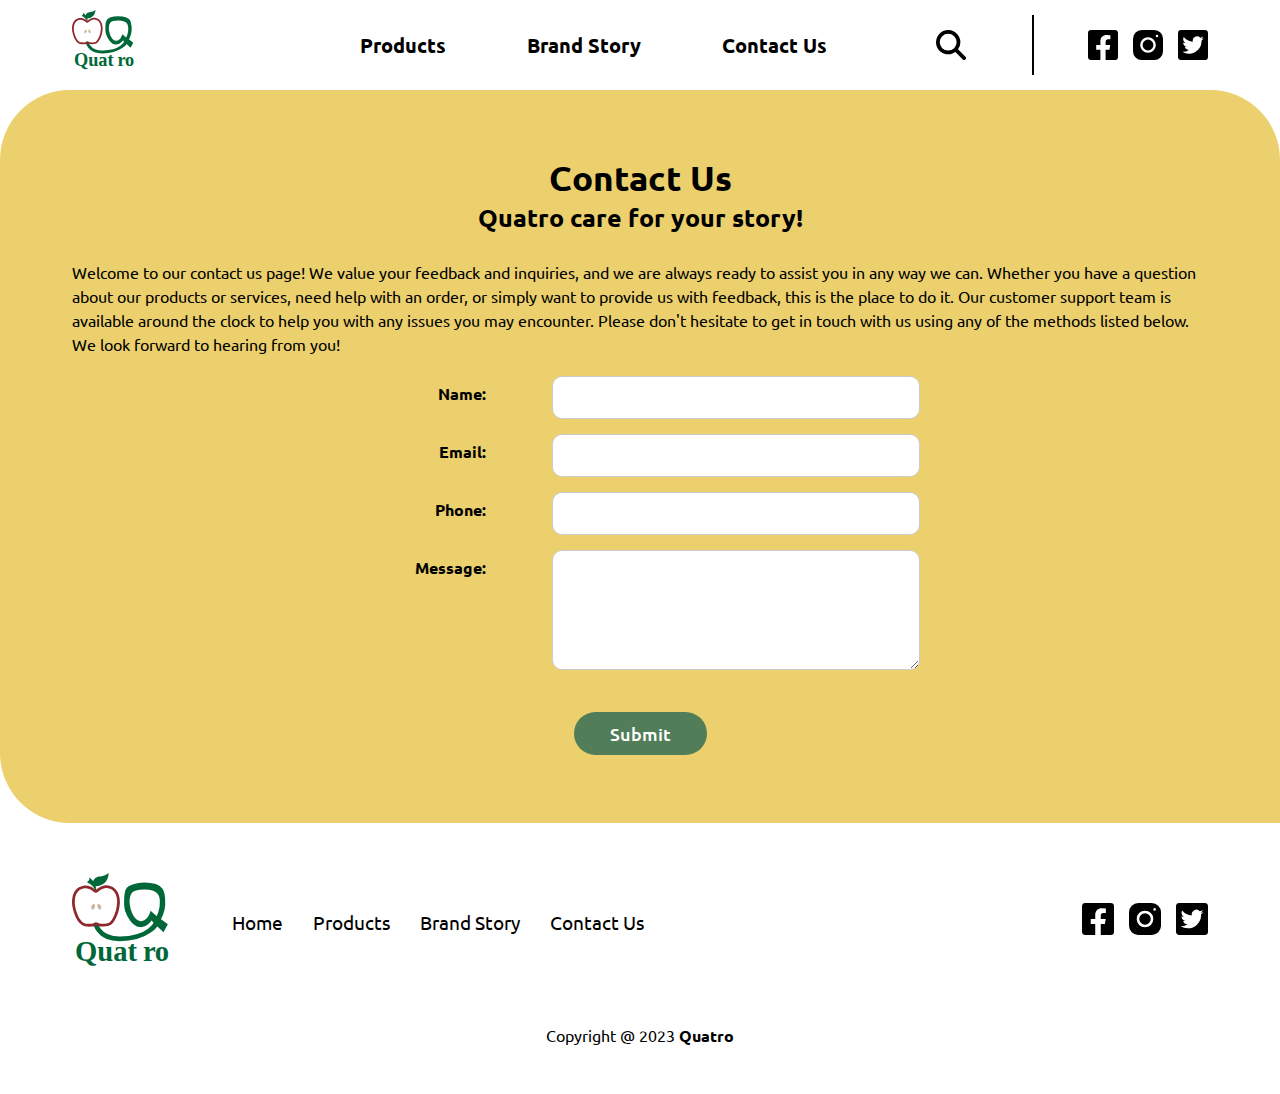
<file: contact-us.html>
<!DOCTYPE html>
<html lang="en">
<head>
    <meta charset="UTF-8">
    <meta http-equiv="X-UA-Compatible" content="IE=edge">
    <meta name="viewport" content="width=device-width, initial-scale=1.0">
    <link rel="preconnect" href="https://fonts.googleapis.com">
    <link rel="preconnect" href="https://fonts.gstatic.com" crossorigin>
    <link href="https://fonts.googleapis.com/css2?family=Noto+Serif:ital,wght@0,400;0,700;1,400;1,700&family=Ubuntu:ital,wght@0,300;0,400;0,500;1,300;1,400;1,500;1,700&display=swap" rel="stylesheet">
    <link href="css/reset.css" rel="stylesheet">
    <link href="css/grid.css" rel="stylesheet">
    <link href="css/main.css" rel="stylesheet">

    <title>.:: Quatro ::.</title>
</head>
<body>
    <h1 class="hidden">Welcome to New Quatro!</h1>
    <header class="grid-con" id="main-header">
        <h2 class="hidden">Top Navigation</h2>
        <nav class="col-span-1 m-col-span-1 l-col-start-4 l-col-end-10" id="main-nav">
            <h3 class="hidden">Main Navigation</h3>
            <button id="button"></button>
            <div id="burger-con">
                <ul>
                    <li><a href="404.html">Products</a></li>
                    <li><a href="brand-story.html">Brand Story</a></li>
                    <li><a href="contact-us.html">Contact Us</a></li>
                </ul>
            </div>
        </nav>
        <div class="col-start-2 col-end-4 m-col-start-4 m-col-end-6 l-col-span-3" id="main-logo">
            <a href="index.html">
                <img src="images/logo-apple_v1.svg" alt="logo">
            </a>
        </div>
        <div class="col-span-1 m-col-start-8 m-col-end-9 l-col-span-1" id="main-search">
            <img src="images/search.svg" alt="search">
        </div>
        <section class="l-col-start-11 l-col-end-13" id="social">
            <h3 class="hidden">Social Links</h3>
            <img src="images/facebook.svg" alt="facebook">
            <img src="images/instagram.svg" alt="instageam">
            <img src="images/twitter.svg" alt="twitter">
        </section>
    </header>

    <main>
    <div id="contact-us-page-con">
        <article class="grid-con">
            <h2 class="col-span-full" id="contact-us-page-title">Contact Us</h2>
            <p class="col-span-full" id="contact-us-page-subhead">Quatro care for your story!</p>
            <p class="col-span-full" id="contact-us-page-body">Welcome to our contact us page! We value your feedback and inquiries, and we are always ready to assist you in any way we can. Whether you have a question about our products or services, need help with an order, or simply want to provide us with feedback, this is the place to do it. Our customer support team is available around the clock to help you with any issues you may encounter. Please don't hesitate to get in touch with us using any of the methods listed below. We look forward to hearing from you!</p>
        </article>

        <div id="form-con">
            <form class="grid-con" method="post" target="_parent">

                <label class="col-span-2 m-col-start-2 m-col-end-4 l-col-start-4 l-col-end-6" for="name">Name:</label>
                <input class="col-span-full m-col-start-4 m-col-end-8 l-col-start-6 l-col-end-10" type="text" id="name" name="user_name">

                <label class="col-span-2 m-col-start-2 m-col-end-4 l-col-start-4 l-col-end-6" for="email">Email:</label>
                <input class="col-span-full m-col-start-4 m-col-end-8 l-col-start-6 l-col-end-10" type="email" id="email" name="user_email">

                <label class="col-span-2 m-col-start-2 m-col-end-4 l-col-start-4 l-col-end-6" for="phone">Phone:</label>
                <input class="col-span-full m-col-start-4 m-col-end-8 l-col-start-6 l-col-end-10" type="text" id="phone" name="user_email">

                <label class="col-span-2 m-col-start-2 m-col-end-4 l-col-start-4 l-col-end-6" for="message">Message:</label>
                <textarea class="col-span-full m-col-start-4 m-col-end-8 l-col-start-6 l-col-end-10" id="message" name="user_message"></textarea>

                <div class="col-start-2 col-end-4 m-col-start-4 m-col-end-6 l-col-start-6 l-col-end-8" id="form-button">
                    <a href="submission_notice.html">Submit</a>
                </div>
            </form>
        </div>
    </div>       

    </main>

    <footer class="grid-con">
        <h2 class="hidden">Footer</h2>
        <nav class="col-span-2 l-col-start-1 l-col-end-10" id="bottom-nav">
            <h3 class="hidden">Bottom Navigation</h3>
            <img src="images/logo-apple_v1.svg" alt="logo">
            <ul>
                <li><a href="index.html">Home</a></li>
                <li><a href="404.html">Products</a></li>
                <li><a href="brand-story.html">Brand Story</a></li>
                <li><a href="contact-us.html">Contact Us</a></li>
            </ul>
        </nav>
        <section class="col-start-4 col-end-5 m-col-start-7 m-col-end-9 l-col-start-11 l-col-end-13" id="social-bottom">
            <h3 class="hidden">Social Links</h3>
            <img src="images/facebook.svg" alt="facebook">
            <img src="images/instagram.svg" alt="instageam">
            <img src="images/twitter.svg" alt="twitter">
        </section>
        <p class="col-span-full">Copyright &#64; 2023 <span>Quatro</span></p>
    </footer>

    <script src="js/main.js"></script> 
</body>
</html>
</file>
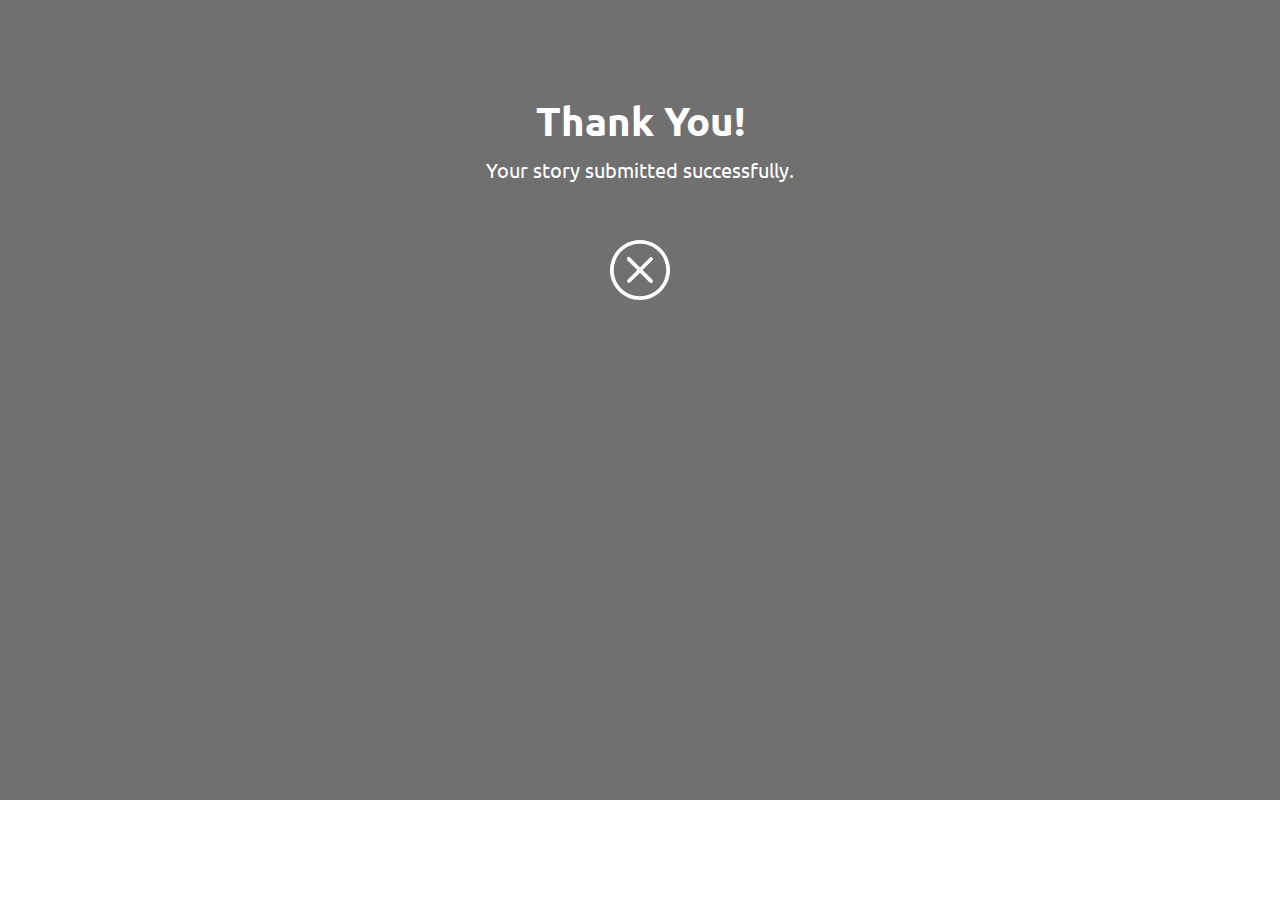
<file: submission_notice.html>
<!DOCTYPE html>
<html lang="en">
<head>
    <meta charset="UTF-8">
    <meta http-equiv="X-UA-Compatible" content="IE=edge">
    <meta name="viewport" content="width=device-width, initial-scale=1.0">
    <link rel="preconnect" href="https://fonts.googleapis.com">
    <link rel="preconnect" href="https://fonts.gstatic.com" crossorigin>
    <link href="https://fonts.googleapis.com/css2?family=Noto+Serif:ital,wght@0,400;0,700;1,400;1,700&family=Ubuntu:ital,wght@0,300;0,400;0,500;1,300;1,400;1,500;1,700&display=swap" rel="stylesheet">
    <link href="css/reset.css" rel="stylesheet">
    <link href="css/grid.css" rel="stylesheet">
    <link href="css/main.css" rel="stylesheet">

    <title>.:: Quatro ::.</title>
</head>
<body>
    <h1 class="hidden">Submission Notice</h1>    
    <div id="submission">
        <h1>Thank You!</h1>
        <p>Your story submitted successfully. </p>
        <a href="contact-us.html">
            <img src="images/x-circle.svg" alt="close button">
        </a>
    </div>       
</body>
</html>
</file>
<file: css/main.css>
/* 
    CSS Guide 

    1. General Styles
    2. Main Nav
    3. Main Hero Image
    4. Product
    5. Brand Story
    6. Contact Us
    7. Footer
    8. Tablet Screen
    9. Desktop Screen

 */

/* 1. General Styles */

.hidden {
    display: none;
}

body {
    font-family: 'Ubuntu', sans-serif;
    /* font-family: 'Noto Serif', serif; */
}

a {
  text-decoration: none;
  transition: all .5s ease-in-out;
}

input, textarea {
    display: block;
    margin: 0;
    padding: 0;
}

/* 2. Main Nav */

header {
    position: sticky;
    background-image: linear-gradient(180deg, #fff, hsla(0, 0%, 100%, 0.8) 56%, transparent);
}

#main-nav button {
    background: url(../images/hamburger.svg) no-repeat;
    border: 0;
    width: 25px;
    height: 30px;
    margin-top: 30px;
    margin-bottom: 20px;
    transition: all .5s ease;
    cursor: pointer;
}
 
#main-nav ul {
    list-style: none;
    padding: 0;
    margin-top: 80px;
}
 
#main-nav ul li a {
    display: block;
    padding: 10px 0 10px 0;
    text-align: center;
    color: #ffffff;
    font-size: 30px;
    transition: all 0.3s ease;
}
 
#main-nav ul li a:hover {
    color: #517d59;
}
 
#main-nav ul li {
    margin-bottom: 20px;
}

#burger-con {
    display: none;
}
 
#burger-con.slide-toggle {
    display: block;
    height: 100vh;
    width: 100vw;
    background: #626262;
    position: absolute;
    z-index: 2;
    top: 0;
    left: 0;
}
 
#main-nav button.expanded {
    background: url(../images/hamburger-white.svg) center no-repeat;
    transform: rotate(90deg);
    position: absolute;
    z-index: 3;
}

#main-logo {
    text-align: center;
}

#main-logo img {
    height: 60px;
    margin-top: 10px;
}

#main-search {
    text-align: right;
}

#main-search {
    height: 30px;
    margin-top: 30px;
}

#social {
    display: none;
}

/* 3. Main Hero Image */

#hero-con img {
    grid-column: 1/-1;
    justify-self: center;
}

#hero-main {
    object-fit: cover;
}

/* 4. Product */

#products {
    margin-top: 20px;
    margin-bottom: 20px;
}

.carousel {
    position: relative;
    overflow: hidden;
}
  
.carousel-items {
    display: flex;
    transition: transform 0.5s ease-in-out;
}

.carousel-item {
    flex: 0 0 100%;
    max-height: 100%;
    display: flex;
    flex-direction: column;
    align-items: center;
    position: relative;
}

.carousel-control {
    background: #c5c5c5;
    border-radius: 15px;
    border: none;
    font-size: 1.5rem;
    width: 40px;
    height: 40px;
    padding: 5px;
    cursor: pointer;
    z-index: 1;
    position: absolute;
    top: 45%;
    transform: translateY(-50%);
    transition: all 0.5s ease-out;
    color: #000000;
}

.prev {
    left: 5%;
}

.next {
    right: 5%;
    justify-self: right;
}

.product-box {
    padding-top: 10%;
    padding-bottom: 10%;
}

.product-box img {
    transition: all .5s ease-in;
}

.product-box #apple-img, .product-box #lime-img {
    height: 300px;
    margin-top: 40px;
}

.product-box #pineapple-img, .product-box #orange-img {
    height: 350px;
}

.product-box img:hover {
    transform: scale(1.15);
}

@keyframes swing {
    0% {
      transform: rotate(0);
    }
    33% {
      transform: rotate(-15deg);
    }
    66% {
      transform: rotate(15deg);
    }
    100% {
      transform: rotate(0);
    }
  }
  
.swing:hover {
    animation: swing 1s ease-in-out forwards;
}

.product-text {
    margin-top: 20px;
    text-align: center;
    font-size: 1.2rem;
    font-weight: bolder;
}

.product-text span {
    font-family: 'Noto Serif', serif;
    font-style: italic;
    color: #626262;
}

.sub-text {
    font-size: 1rem;
    font-weight: 300;
    line-height: 120%;
    margin-top: 10px;
}
  

/* 5. Brand Story */

#brand {
    margin-top: 25px;
    padding-top: 35px;
    padding-bottom: 35px;
}

iframe {
    width: 100%;
    height: 245px;
    margin: 0 auto;
}

#brand-text {
    background-color: #E2E0E0;
    text-align: center;
    display: flex;
    flex-direction: column;
    padding-left: 7%;
    padding-right: 5%;
    border-radius: 0 50px 0 50px;
    margin-top: 10px;
}

#brand-title {
    margin-top: 30px;
    font-size: 1.5rem;
    font-family: 'Noto Serif', serif;
    font-weight: bolder;
}

#brand-subtitle {
    margin-top: 10px;
    font-size: 1.2rem;
    font-family: 'Noto Serif', serif;
}

#brand-details {
    margin-top: 20px;
    text-align: left;
    margin-bottom: 30px;
    line-height: 130%
}

#brand-text img {
    width: 40%;
    height: 40%;
    margin: 0 auto;
}

#more {
    background-color: #517d59;
    color: #ffffff;
    border: 0;
    border-radius: 20px;
    cursor: pointer;
    font-size: 1rem;
    font-weight: 500;
    padding: 1em 2em;
    margin: 25px auto;
    transition: all 0.5s ease-in-out;
    width: 40%;
}

#more:hover {
    background-color: #ffffff;
    color: #517d59;
    border: solid 1px #517d59;
}

#quatro-movie {
    width: 100%;
    height: 300px;
}

#quatro-story-con {
    background-color: #C1CF95;
    border-radius: 0 70px 0 70px;
    margin-top: 30px;
    padding-bottom: 40px;
}

#quatro-story-con h2, #logo-story-con h2 {
    font-size: 1.5rem;
    font-family: 'Noto Serif', serif;
    font-weight: bolder;
    text-align: center;
    margin-top: 30px;
}

#quatro-story-con h3 {
    margin-top: 30px;
    margin-bottom: 10px;
    font-size: 1.2rem;
    font-family: 'Noto Serif', serif;
    text-align: center;
}

#quatro-story-con p, #logo-story-con p {
    margin: 20px 5% 20px 5%;
    text-align: left;
    line-height: 130%
}

#quatro-story-con img {
    margin: 30px 5% 30px 5%;
    width: 90%;
}

#logo-story-con {
    background-color: #E2E0E0;
    border-radius: 70px 0 70px 0;
    margin-top: 10px;
    padding-bottom: 40px;
}

#logo-story-con img {
    display: block;
    margin: 30px auto;
}

/* 6. Contact Us */

#contact-us-con {
    background-color: #EBD06D;
    padding-bottom: 30px;
    border-radius: 50px 50px 0 50px;
}

#contact-us-con h2 {
    font-family: 'Noto Serif', serif;
    font-size: 1.5rem;
    font-weight: bolder;
    text-align: center;
    margin-top: 30px;
    margin-bottom: 10px;
}

#contact-us-subhead {
    font-family: 'Noto Serif', serif;
    font-size: 1.2rem;
    font-weight: 300;
    text-align: center;
    margin-bottom: 30px;
}
  
#contact-us-body {
    line-height: 1.5em;
}
  
#contact-us-1-1 {
    text-align: left;
    font-weight: 600;
    margin-top: 25px;
}
  
#contact-us-1-2 {
    margin-top: 25px;
}
  
#contact-us-1-2 span {
    font-weight: 600;
}
  
#contact-us-2-2 {
    margin-top: 10px;
    margin-bottom: 30px;
}
  
#contact-us-2-2 span {
    font-weight: 600;  
}

#leave-story {
    background-color: #517d59;
    color: #ffffff;
    border: 0;
    border-radius: 20px;
    cursor: pointer;
    font-size: 1rem;
    font-weight: 500;
    padding-top: 1em;
    padding-bottom: 1em;
    margin: 25px auto;
    transition: all 0.5s ease-in-out;
    width: 70%;
    text-align: center;
}

#leave-story:hover {
    background-color: #ffffff;
    color: #517d59;
    border: solid 1px #517d59;
}

#contact-us-page-con {
    background-color: #EBD06D;
    padding-top: 40px;
    padding-bottom: 40px;
    border-radius: 70px 70px 0 70px;
}

#contact-us-page-title {
    font-size: 35px;
    font-weight: bolder;
    text-align: center;
    margin-top: 30px;
    margin-bottom: 10px;
}

#contact-us-page-subhead {
    font-size: 25px;
    font-weight: bold;
    text-align: center;
    margin-bottom: 30px;
}

#contact-us-page-body {
    line-height: 1.5em;
    margin-bottom: 20px;
}

form {
    margin: 0 auto;
    text-align: left;
}

label {
    font-weight: bold;
    margin: 10px 50px 10px 0;
}

input, textarea {
    font-weight: bold;
    margin-bottom: 15px;
    width: 100%;
    padding: 10px;
    font-size: 18px;
    border-radius: 10px;
    border: 1px solid #ccc;
}

textarea {
    height: 120px;
}

#form-button {
    justify-self: center;
    margin-top: 40px;
    margin-bottom: 40px;
}

#form-button a {
    background-color: #517d59;
    border: 0;
    border-radius: 25px;
    color: #fff;
    cursor: pointer;
    font-weight: 500;
    padding: 10px 2em;
    font-size: 18px;
    text-align: center;
}

#form-button a:hover {
    background-color: #ffffff;
    color: #517d59;
    border: solid 1px #517d59;
}

/* 7. footer */

footer {
    padding-top: 20px;
}

#bottom-nav {
    display: flex;
    flex-direction: column;
    margin-top: 30px;
}

#bottom-nav img {
    display: none;
}

#bottom-nav ul li {
    margin-bottom: 23px;
}

#bottom-nav ul li a {
    color: #000000;
    transition: all 0.3s ease;
}

#bottom-nav ul li a:hover {
    border-bottom: solid 1px #517d59;
    color: #517d59;
}

#social-bottom {
    display: flex;
    flex-direction: column;
    justify-self: end;
    margin-top: 30px;
}

#social-bottom img {
    width: 32px;
    height: 32px;
    margin-bottom: 20px;
}

footer p {
    text-align: center;
    margin-top: 30px;
    margin-bottom: 50px;
}

footer p span {
    font-weight: bolder;
}

/* 8. Tablet Screen */

@media screen and (min-width: 768px) {
    #brand-movie {
        height: 546px;
    }

    #social {
        display: none;
    }

    .product-box #apple-img, .product-box #lime-img {
        height: 450px;
        margin-top: 50px;
    }
    
    .product-box #pineapple-img, .product-box #orange-img {
        height: 500px;
    }

    .product-text {
        font-size: 2rem;
    }

    .carousel-control {
        top: 50%;
    }

    .sub-text {
        font-size: 1.2rem;
    }

    iframe {
        height: 100%;
    }

    #brand-text {
        display: grid;
        grid-template-columns: 1fr 1fr 1fr;
        grid-column-gap: 16px;
        margin: 0 auto;
        padding-left: 50px;
        padding-right: 50px;
        border-radius: 0 80px 0 80px;
        margin-top: 10px;
    }

    #brand-title {
        grid-column: 1/-1;
    }

    #brand-subtitle {
        grid-column: 1/-1;
    }

    #brand-details {
        grid-column: 1/3;
        grid-row: 3/4;
    }

    #brand-text img {
        grid-column: 3/-1;
        grid-row: 3/5;
        justify-self: right;
        margin-top: 20px;
        margin-bottom: 30px;
        width: 200px;
        height: 200px;
    }

    #brand-text a {
        grid-column: 1/3;
        grid-row: 4/5;
    }

    #contact-us-con {
        border-radius: 150px 150px 0 150px;
    }

    #contact-us-1-1 {
        text-align: right;
    }

    #leave-story {
        width: 40%;
    }

    #bottom-nav img {
        display: block;
        width: 50%;
        margin-bottom: 30px;
    }

    #social-bottom {
        display: flex;
        flex-direction: row;
        justify-content: end;
        margin-top: 60px;
    }

    #social-bottom img {
        margin-left: 15px;
    }

    /* Brand Story Page */

    #brand-story-hero-con #quatro-movie {
        height: 500px;
    }

    #logo-story-con {
        display: grid;
        grid-template-columns: 1fr 1fr 1fr;
        grid-column-gap: 18px;
        padding-left: 0;
        padding-right: 0;
    }

    #logo-story-con h2 {
        grid-column: 1/-1;
        text-align: center;
    }

    #logo-story-con #old-logo {
        grid-column: 1/2;
        grid-row: 2/4;
        align-self: center;
        justify-self: center;
    }

    #logo-story-con #old-1 {
        grid-column: 2/4;
        grid-row: 2/3;
        margin-left: 5%;
        margin-right: 5%;
    }

    #logo-story-con #old-2 {
        grid-column: 2/4;
        grid-row: 3/4;
        margin-left: 5%;
        margin-right: 5%;
        padding-bottom: 30px;
        border-bottom: solid 1px #000000;
    }

    #logo-story-con #new-logo {
        grid-column: 1/2;
        grid-row: 4/6;
        align-self: center;
        margin-left: 20px;
    }

    #logo-story-con #new-1 {
        grid-column: 2/4;
        grid-row: 4/5;
        margin-left: 5%;
        margin-right: 5%;
    }

    #logo-story-con #new-2 {
        grid-column: 2/4;
        grid-row: 5/6;
        margin-left: 5%;
        margin-right: 5%;
    }

    /* Contact Us Page */

    label {
        text-align: right;
    }
}

/* 9. Desktop Screen */

@media screen and (min-width: 1200px) {
    
    #main-logo {
        order: -1;
        text-align: left;
    }

    #button {
        display: none;
    }

    #burger-con {
        display: flex;
    }

    #burger-con ul {
        display: flex;
        margin-top: 35px;
    }

    #burger-con ul li {
        display: inline;
        margin-bottom: none;
        padding-bottom: none;
    }

    #burger-con ul li a {
        display: inline;
        color: #000000;
        font-size: 20px;
        font-weight: bold;
        margin-right: 81px;
        transition: all 0.3s ease;
    }

    #burger-con ul li a:hover {
        border-bottom: solid 1px #517d59;
        color: #517d59;
    }

    #main-search {
        text-align: left;
        margin-top: 30px;  
    }

    #social {
        margin-top: 15px;
        margin-bottom: 15px; 
        padding-top: 15px;
        padding-bottom: 15px;
        display: flex;
        flex-direction: row;
        justify-content: flex-end; 
        border-left: solid 2px;   
    }
      
    #social img {
        width: 30px;
        height: 30px;
        margin-left: 15px;
    }

    .product-box {
        padding-top: 5%;
        padding-bottom: 5%;
    }

    .product-box #apple-img, .product-box #lime-img {
        height: 500px;
        margin-top: 50px;
    }
    
    .product-box #pineapple-img, .product-box #orange-img {
        height: 550px;
    }

    .product-text {
        font-size: 2rem;
    }

    .carousel-control {
        top: 50%;   
        background: #c5c5c5;
        border-radius: 15px;
        border: none;
        font-size: 2rem;
        width: 50px;
        height: 50px;
        padding: 5px;
        cursor: pointer;
        z-index: 1;
        position: absolute;
        top: 45%;
        transform: translateY(-50%);
        transition: all 0.5s ease-out;
        color: #000000;
    }

    .sub-text {
        font-size: 1.2rem;
    }

    #brand-text {
        display: grid;
        grid-template-columns: repeat(4, 1fr);
        grid-column-gap: 16px;
        margin: 0 auto;
        padding-left: 50px;
        padding-right: 50px;
        border-radius: 0 80px 0 80px;
    }

    #brand-title {
        grid-column: 1/-1;
        margin-bottom: 0;
    }

    #brand-subtitle {
        grid-column: 1/-1;
        margin-top: 0;
    }

    #brand-details {
        grid-column: 1/3;
        grid-row: 3/4;
    }

    #brand-text img {
        grid-column: 3/-1;
        grid-row: 3/4;
        justify-self: right;
        margin-top: 20px;
        margin-bottom: 20px;
    }

    #brand-text a {
        grid-column: 1/-1;
        grid-row: 4/5;
        height: fit-content;
    }

    #leave-story {
        width: 30%;
    }

    #bottom-nav {
        display: flex;
        flex-direction: row;
        margin-top: 30px;
    }

    #bottom-nav img {
        width: 100px;
    }

    #bottom-nav ul {
        display: flex;
        margin-left: 60px;
        margin-top: 40px;
    }

    #bottom-nav ul li {
        display: inline;
        margin-right: 30px;
    }

    #bottom-nav ul li a {
        display: inline;
        font-size: 1.2rem;
    }

    #social-bottom {
        margin-top: 60px;
    }

    /* Brand Story Page */

    #brand-story-hero-con #quatro-movie {
        height: 700px;
    }   
    
    .grid-con #logo-story-con {
        margin-top: 30px;
    }

    #logo-story-con #old-logo {
        grid-column: 1/2;
        grid-row: 2/4;
        align-self: center;
        margin-left: 20px;
        width: 90%;
    }

    /* Contact Us Page */

    #contact-us-page-con {
        display: flex;
        flex-direction: column;
    }
}

/* 10. Submission Notice Page */

#submission {
    background-color: #707070;
    height: 800px;
}

#submission > img {
    width: 300px;
    display: block;
    margin: 0 auto;
    padding-top: 170px;
    padding-left: 20px;
}

#submission h1 {
    font-size: 40px;
    font-weight: bolder;
    text-align: center;
    color: #fff;
    padding-top: 100px;
}

#submission p {
    font-size: 20px;
    text-align: center;
    color: #fff;
    margin-top: 20px;
    margin-bottom: 60px;
}

#submission a img {
    color: #fff;
    width: 60px;
    height: 60px;
    display: block;
    margin: 0 auto;
}
</file>
<file: css/grid.css>
/* Tailwind and Bootstrap use px for media queries, with foundation using em
for this library we will stick with pixels */

/* ---General rules - scales images, videos to size of container--- */
img, embed, object, video, picture {
  max-width: 100%; 
}

/* ---Change the way the box model works, tells the browser to account for any border and padding in the values you specify for an element's width and height.--- */

html {
  box-sizing: border-box; 
}

*, *::before, *::after {
  box-sizing: inherit; 
}

/* ---Mini CSS reset--- */

body, p, h1, h2, h3, h4, h5 {
   margin: 0px; 
   padding: 0px;
}

/* ---Utility Classes--- */

.hidden {
   display: none;
}

.box {
   background-color: powderblue;
   color: rgb(27, 27, 27);
   border-radius: 5px;
   padding: 20px;
   text-align: center;
   margin-top: 10px;
   margin-bottom:10px;
 }

/* ---Mobile Library Grid Styles--- */

/* Note if you are using a grid size of 1920, you need to change the value of 1200px to 1920px on line 50 and 57 */

.full-width-grid-con {
   /* set this container as a grid, with 3 columns
   the other grid will sit in the middle column, this allows for overlapping content */
   display: grid; 
	grid-template-columns: 1fr minmax(0, 1200px) 1fr;  
}

 .grid-con { 
   display: grid;
   grid-template-columns: repeat(4, minmax(0, 1fr));
   grid-column-gap: 16px;
   max-width: 1200px;
   margin: 0 auto;
   padding-left: 33px;
   padding-right: 33px;
}

/* A keyword indicating that the property contributes nothing to the grid item's placement, indicating auto-placement, an automatic span, or a default span of 1. */
.col-auto {grid-column: auto;}
.col-span-1	{grid-column: span 1 / span 1;}
.col-span-2	{grid-column: span 2 / span 2;}
.col-span-3	{grid-column: span 3 / span 3;}
.col-span-4	{grid-column: span 4 / span 4;}
.col-span-full {grid-column: 1 / -1;}

.col-start-1	{grid-column-start: 1;}
.col-start-2	{grid-column-start: 2;}
.col-start-3	{grid-column-start: 3;}
.col-start-4	{grid-column-start: 4;}
.col-start-auto {grid-column-start: auto;}

.col-end-1	{grid-column-end: 1;}
.col-end-2	{grid-column-end: 2;}
.col-end-3	{grid-column-end: 3;}
.col-end-4	{grid-column-end: 4;}
.col-end-5	{grid-column-end: 5;}
.col-end-auto	{grid-column-end: auto;}

/* ---Tablet Library Grid Styles--- */

@media screen and (min-width: 768px) { 
   
   .grid-con { 
      display: grid; 
      grid-template-columns: repeat(8, minmax(0, 1fr));
      grid-column-gap: 16px;
      padding-left: 32px;
      padding-right: 32px;
   }

   .m-col-auto {grid-column: auto;}
   .m-col-span-1	{grid-column: span 1 / span 1;}
   .m-col-span-2	{grid-column: span 2 / span 2;}
   .m-col-span-3	{grid-column: span 3 / span 3;}
   .m-col-span-4	{grid-column: span 4 / span 4;}
   .m-col-span-5	{grid-column: span 5 / span 5;}
   .m-col-span-6	{grid-column: span 6 / span 6;}
   .m-col-span-7	{grid-column: span 7 / span 7;}
   .m-col-span-8	{grid-column: span 8 / span 8;}
   .m-col-span-9	{grid-column: span 9 / span 9;}
   .m-col-span-10 {grid-column: span 10 / span 10;}
   .m-col-span-11 {grid-column: span 11 / span 11;}
   .m-col-span-12 {grid-column: span 12 / span 12;}
   .m-col-span-full {grid-column: 1 / -1;}

   .m-col-start-1	{grid-column-start: 1;}
   .m-col-start-2	{grid-column-start: 2;}
   .m-col-start-3	{grid-column-start: 3;}
   .m-col-start-4	{grid-column-start: 4;}
   .m-col-start-5	{grid-column-start: 5;}
   .m-col-start-6	{grid-column-start: 6;}
   .m-col-start-7	{grid-column-start: 7;}
   .m-col-start-8	{grid-column-start: 8;}
   .m-col-start-9	{grid-column-start: 9;}
   .m-col-start-10	{grid-column-start: 10;}
   .m-col-start-11	{grid-column-start: 11;}
   .m-col-start-12	{grid-column-start: 12;}
   .m-col-start-13	{grid-column-start: 13;}
   .m-col-start-auto {grid-column-start: auto;}

   .m-col-end-1	{grid-column-end: 1;}
   .m-col-end-2	{grid-column-end: 2;}
   .m-col-end-3	{grid-column-end: 3;}
   .m-col-end-4	{grid-column-end: 4;}
   .m-col-end-5	{grid-column-end: 5;}
   .m-col-end-6	{grid-column-end: 6;}
   .m-col-end-7	{grid-column-end: 7;}
   .m-col-end-8	{grid-column-end: 8;}
   .m-col-end-9	{grid-column-end: 9;}
   .m-col-end-10	{grid-column-end: 10;}
   .m-col-end-11	{grid-column-end: 11;}
   .m-col-end-12	{grid-column-end: 12;}
   .m-col-end-13	{grid-column-end: 13;}
   .m-col-end-auto	{grid-column-end: auto;}

}

/* ---Desktop Library Grid Styles--- */

@media screen and (min-width: 1200px) { 

   .grid-con { 
      display: grid; 
      grid-template-columns: repeat(12, minmax(0, 1fr));
      grid-column-gap: 16px;
      padding-left: 32px;
      padding-right: 32px;
   }

   .l-col-auto {grid-column: auto;}
   .l-col-span-1	{grid-column: span 1 / span 1;}
   .l-col-span-2	{grid-column: span 2 / span 2;}
   .l-col-span-3	{grid-column: span 3 / span 3;}
   .l-col-span-4	{grid-column: span 4 / span 4;}
   .l-col-span-5	{grid-column: span 5 / span 5;}
   .l-col-span-6	{grid-column: span 6 / span 6;}
   .l-col-span-7	{grid-column: span 7 / span 7;}
   .l-col-span-8	{grid-column: span 8 / span 8;}
   .l-col-span-9	{grid-column: span 9 / span 9;}
   .l-col-span-10 {grid-column: span 10 / span 10;}
   .l-col-span-11 {grid-column: span 11 / span 11;}
   .l-col-span-12 {grid-column: span 12 / span 12;}
   .l-col-span-full {grid-column: 1 / -1;}

   .l-col-start-1	{grid-column-start: 1;}
   .l-col-start-2	{grid-column-start: 2;}
   .l-col-start-3	{grid-column-start: 3;}
   .l-col-start-4	{grid-column-start: 4;}
   .l-col-start-5	{grid-column-start: 5;}
   .l-col-start-6	{grid-column-start: 6;}
   .l-col-start-7	{grid-column-start: 7;}
   .l-col-start-8	{grid-column-start: 8;}
   .l-col-start-9	{grid-column-start: 9;}
   .l-col-start-10	{grid-column-start: 10;}
   .l-col-start-11	{grid-column-start: 11;}
   .l-col-start-12	{grid-column-start: 12;}
   .l-col-start-13	{grid-column-start: 13;}
   .l-col-start-auto {grid-column-start: auto;}

   .l-col-end-1	{grid-column-end: 1;}
   .l-col-end-2	{grid-column-end: 2;}
   .l-col-end-3	{grid-column-end: 3;}
   .l-col-end-4	{grid-column-end: 4;}
   .l-col-end-5	{grid-column-end: 5;}
   .l-col-end-6	{grid-column-end: 6;}
   .l-col-end-7	{grid-column-end: 7;}
   .l-col-end-8	{grid-column-end: 8;}
   .l-col-end-9	{grid-column-end: 9;}
   .l-col-end-10	{grid-column-end: 10;}
   .l-col-end-11	{grid-column-end: 11;}
   .l-col-end-12	{grid-column-end: 12;}
   .l-col-end-13	{grid-column-end: 13;}
   .l-col-end-auto	{grid-column-end: auto;}
}

/* ---X-Large Desktop Library Grid Styles--- */

@media screen and (min-width: 1920px) { 

   .grid-con { 
      display: grid; 
      grid-template-columns: repeat(12, minmax(0, 1fr));
      grid-column-gap: 34px;
      padding-left: 17px;
      padding-right: 17px;
   }

   .xl-col-auto {grid-column: auto;}
   .xl-col-span-1	{grid-column: span 1 / span 1;}
   .xl-col-span-2	{grid-column: span 2 / span 2;}
   .xl-col-span-3	{grid-column: span 3 / span 3;}
   .xl-col-span-4	{grid-column: span 4 / span 4;}
   .xl-col-span-5	{grid-column: span 5 / span 5;}
   .xl-col-span-6	{grid-column: span 6 / span 6;}
   .xl-col-span-7	{grid-column: span 7 / span 7;}
   .xl-col-span-8	{grid-column: span 8 / span 8;}
   .xl-col-span-9	{grid-column: span 9 / span 9;}
   .xl-col-span-10 {grid-column: span 10 / span 10;}
   .xl-col-span-11 {grid-column: span 11 / span 11;}
   .xl-col-span-12 {grid-column: span 12 / span 12;}
   .xl-col-span-full {grid-column: 1 / -1;}

   .xl-col-start-1	{grid-column-start: 1;}
   .xl-col-start-2	{grid-column-start: 2;}
   .xl-col-start-3	{grid-column-start: 3;}
   .xl-col-start-4	{grid-column-start: 4;}
   .xl-col-start-5	{grid-column-start: 5;}
   .xl-col-start-6	{grid-column-start: 6;}
   .xl-col-start-7	{grid-column-start: 7;}
   .xl-col-start-8	{grid-column-start: 8;}
   .xl-col-start-9	{grid-column-start: 9;}
   .xl-col-start-10	{grid-column-start: 10;}
   .xl-col-start-11	{grid-column-start: 11;}
   .xl-col-start-12	{grid-column-start: 12;}
   .xl-col-start-13	{grid-column-start: 13;}
   .xl-col-start-auto {grid-column-start: auto;}

   .xl-col-end-1	{grid-column-end: 1;}
   .xl-col-end-2	{grid-column-end: 2;}
   .xl-col-end-3	{grid-column-end: 3;}
   .xl-col-end-4	{grid-column-end: 4;}
   .xl-col-end-5	{grid-column-end: 5;}
   .xl-col-end-6	{grid-column-end: 6;}
   .xl-col-end-7	{grid-column-end: 7;}
   .xl-col-end-8	{grid-column-end: 8;}
   .xl-col-end-9	{grid-column-end: 9;}
   .xl-col-end-10	{grid-column-end: 10;}
   .xl-col-end-11	{grid-column-end: 11;}
   .xl-col-end-12	{grid-column-end: 12;}
   .xl-col-end-13	{grid-column-end: 13;}
   .xl-col-end-auto	{grid-column-end: auto;}
}
</file>
